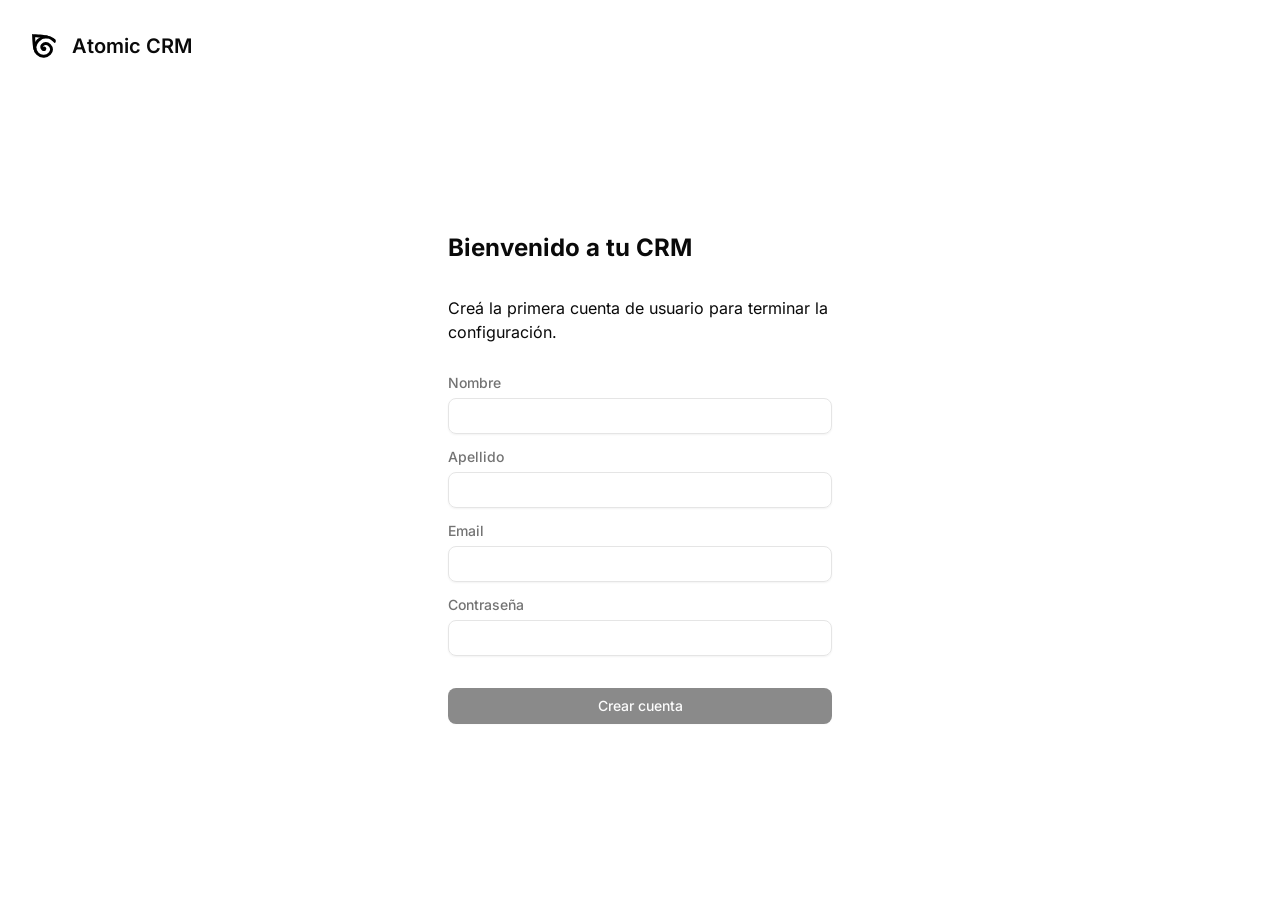
<file: index.html>
<!doctype html><html lang="en" translate="no" class="notranslate"><head><meta charset="utf-8"><meta name="viewport" content="minimum-scale=1,initial-scale=1,width=device-width"><meta name="theme-color" content="#000000"><meta name="google" content="notranslate"><meta name="mobile-web-app-capable" content="yes"><meta name="apple-mobile-web-app-capable" content="yes"><meta name="apple-mobile-web-app-status-bar-style" content="default"><link rel="manifest" href="./manifest.json"><link rel="icon shortcut" href="./favicon.ico"><link rel="apple-touch-icon" sizes="40x40" href="./appIcon/40.png"><link rel="apple-touch-icon" sizes="58x58" href="./appIcon/58.png"><link rel="apple-touch-icon" sizes="60x60" href="./appIcon/60.png"><link rel="apple-touch-icon" sizes="76x76" href="./appIcon/76.png"><link rel="apple-touch-icon" sizes="80x80" href="./appIcon/80.png"><link rel="apple-touch-icon" sizes="87x87" href="./appIcon/87.png"><link rel="apple-touch-icon" sizes="114x114" href="./appIcon/114.png"><link rel="apple-touch-icon" sizes="120x120" href="./appIcon/120.png"><link rel="apple-touch-icon" sizes="128x128" href="./appIcon/128.png"><link rel="apple-touch-icon" sizes="136x136" href="./appIcon/136.png"><link rel="apple-touch-icon" sizes="152x152" href="./appIcon/152.png"><link rel="apple-touch-icon" sizes="167x167" href="./appIcon/167.png"><link rel="apple-touch-icon" sizes="180x180" href="./appIcon/180.png"><link rel="apple-touch-icon" sizes="192x192" href="./appIcon/192.png"><link rel="apple-touch-icon" sizes="1024x1024" href="./appIcon/1024.png"><title>Atomic CRM</title><style>body{margin:0;padding:0;font-family:sans-serif}button,input,select,textarea,a{touch-action:manipulation}.loader-container{background-color:#fafafa;flex-direction:column;justify-content:center;align-items:center;display:flex;position:absolute;inset:0}.loader,.loader:before,.loader:after{border-radius:50%}.loader{color:#283593;text-indent:-99999em;width:10em;height:10em;margin:55px auto;font-size:11px;position:relative;transform:translateZ(0);box-shadow:inset 0 0 0 1em}.loader:before,.loader:after{content:"";position:absolute}.loader:before{transform-origin:5.2em 5.1em;background:#fafafa;border-radius:10.2em 0 0 10.2em;width:5.2em;height:10.2em;animation:2s 1.5s infinite load2;top:-.1em;left:-.1em}.loader:after{transform-origin:0 5.1em;background:#fafafa;border-radius:0 10.2em 10.2em 0;width:5.2em;height:10.2em;animation:2s infinite load2;top:-.1em;left:5.1em}@keyframes load2{0%{transform:rotate(0)}to{transform:rotate(360deg)}}</style><script type="module" crossorigin src="./assets/index-DVxhOHNh.js"></script><link rel="modulepreload" crossorigin href="./assets/rolldown-runtime-0VIlWl2l.js"><link rel="modulepreload" crossorigin href="./assets/number-input-cS2VOIZm.js"><link rel="stylesheet" crossorigin href="./assets/index-BOHLSN0l.css"><script id="vite-plugin-pwa:register-sw" src="./registerSW.js"></script></head><body><div id="root"><div class="loader-container"><div class="loader">Loading...</div></div></div><noscript>You need to enable JavaScript to run this app.</noscript></body></html>
</file>
